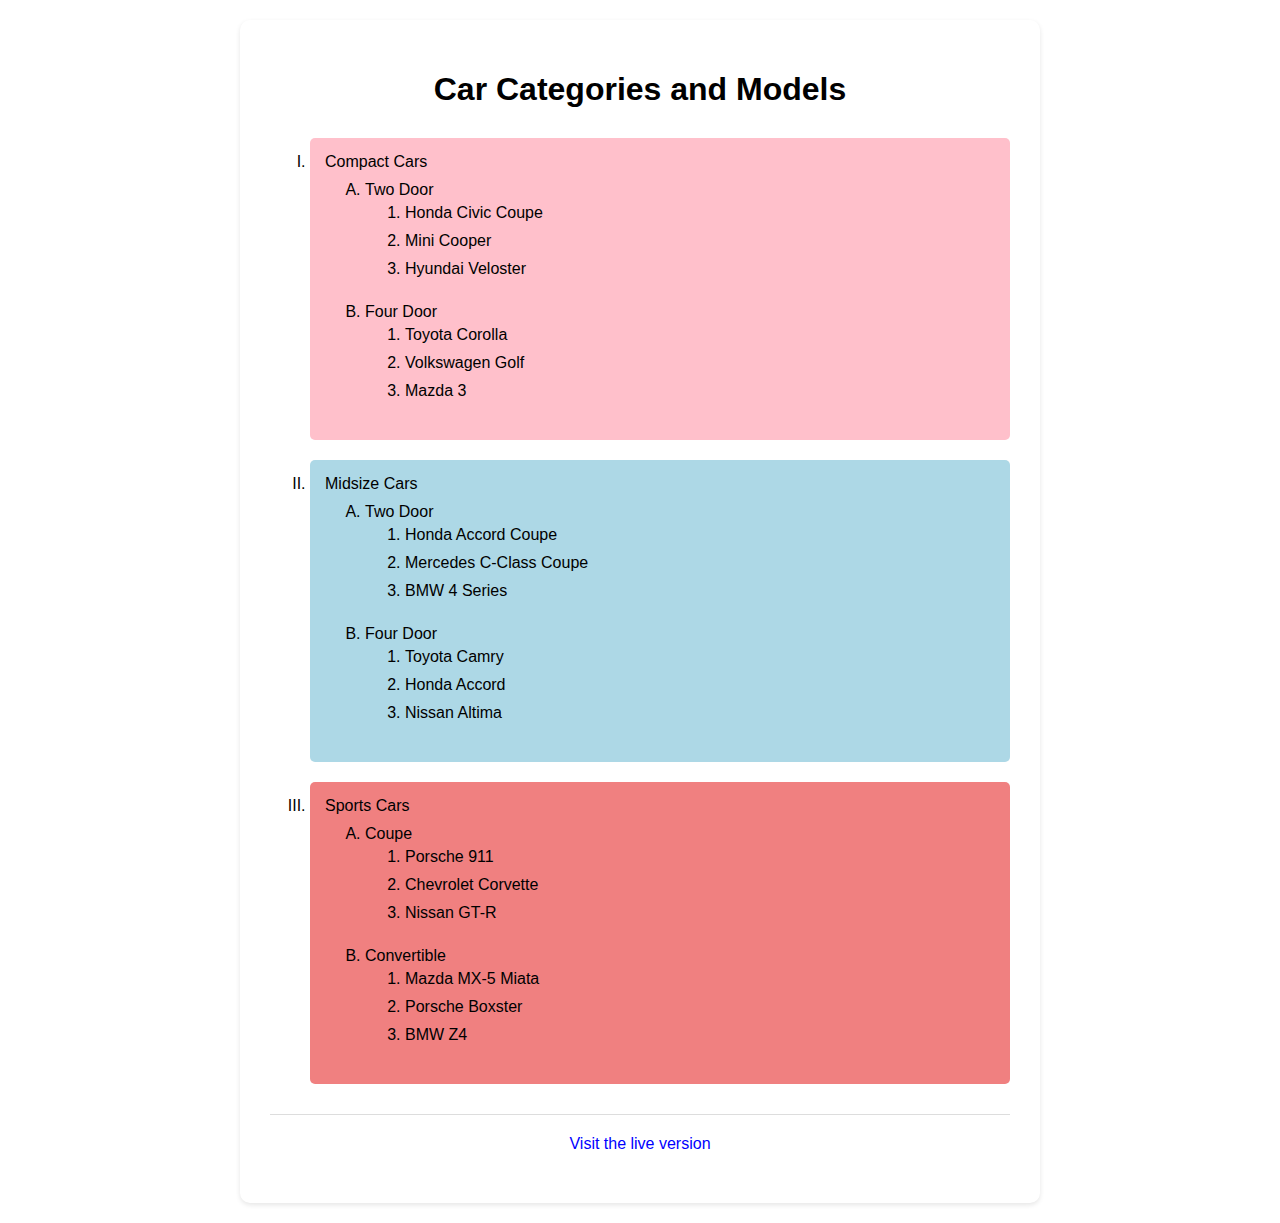
<file: Assignment2.html>
<!DOCTYPE html>
<html lang="en">
<head>
    <meta charset="UTF-8">
    <meta name="viewport" content="width=device-width, initial-scale=1.0">
    <title>Car Categories</title>
    <link rel="icon" href="./car.png" type="image/x-icon">
    
    <style>
        body {
            font-family: Arial, sans-serif;
            max-width: 800px;
            margin: 0 auto;
            padding: 20px;
            background-color: wh;
        }
        
        h1 {
            text-align: center;
            margin-bottom: 30px;
        }
        
        .container {
            background-color: white;
            padding: 30px;
            border-radius: 10px;
            box-shadow: 0 2px 5px rgba(0,0,0,0.1);
        }
        
        ol {
            margin-bottom: 20px;
        }
        
        .main-list {
            list-style-type: upper-roman;
        }
        
        .sub-list {
            list-style-type: upper-alpha;
        }
        
        .car-list {
            list-style-type: decimal;
        }
        
        .footer {
            text-align: center;
            margin-top: 30px;
            padding: 20px;
            border-top: 1px solid #ddd;
        }
        
        a {
            color: blue;
            text-decoration: none;
        }

        a:hover {
            text-decoration: underline;
        }
    </style>
    
    <link rel="stylesheet" href="./Assignment2.css">
</head>
<body>
    <div class="container">
        <h1>Car Categories and Models</h1>
        <ol class="main-list">
            <li style="background-color: pink; padding: 15px; margin-bottom: 20px; border-radius: 5px;">
                Compact Cars
                <ol class="sub-list">
                    <li>Two Door
                        <ol class="car-list">
                            <li>Honda Civic Coupe</li>
                            <li>Mini Cooper</li>
                            <li>Hyundai Veloster</li>
                        </ol>
                    </li>
                    <li>Four Door
                        <ol class="car-list">
                            <li>Toyota Corolla</li>
                            <li>Volkswagen Golf</li>
                            <li>Mazda 3</li>
                        </ol>
                    </li>
                </ol>
            </li>
            
            <li style="background-color: lightblue; padding: 15px; margin-bottom: 20px; border-radius: 5px;">
                Midsize Cars
                <ol class="sub-list">
                    <li>Two Door
                        <ol class="car-list">
                            <li>Honda Accord Coupe</li>
                            <li>Mercedes C-Class Coupe</li>
                            <li>BMW 4 Series</li>
                        </ol>
                    </li>
                    <li>Four Door
                        <ol class="car-list">
                            <li>Toyota Camry</li>
                            <li>Honda Accord</li>
                            <li>Nissan Altima</li>
                        </ol>
                    </li>
                </ol>
            </li>
            
            <li style="background-color: lightcoral; padding: 15px; margin-bottom: 20px; border-radius: 5px;">
                Sports Cars
                <ol class="sub-list">
                    <li>Coupe
                        <ol class="car-list">
                            <li>Porsche 911</li>
                            <li>Chevrolet Corvette</li>
                            <li>Nissan GT-R</li>
                        </ol>
                    </li>
                    <li>Convertible
                        <ol class="car-list">
                            <li>Mazda MX-5 Miata</li>
                            <li>Porsche Boxster</li>
                            <li>BMW Z4</li>
                        </ol>
                    </li>
                </ol>
            </li>
        </ol>
        <div class="footer">
            <a href="http://127.0.0.1:3000/car-lists/Assignment2.html">Visit the live version</a>
        </div>
    </div>
</body>
</html>
</file>
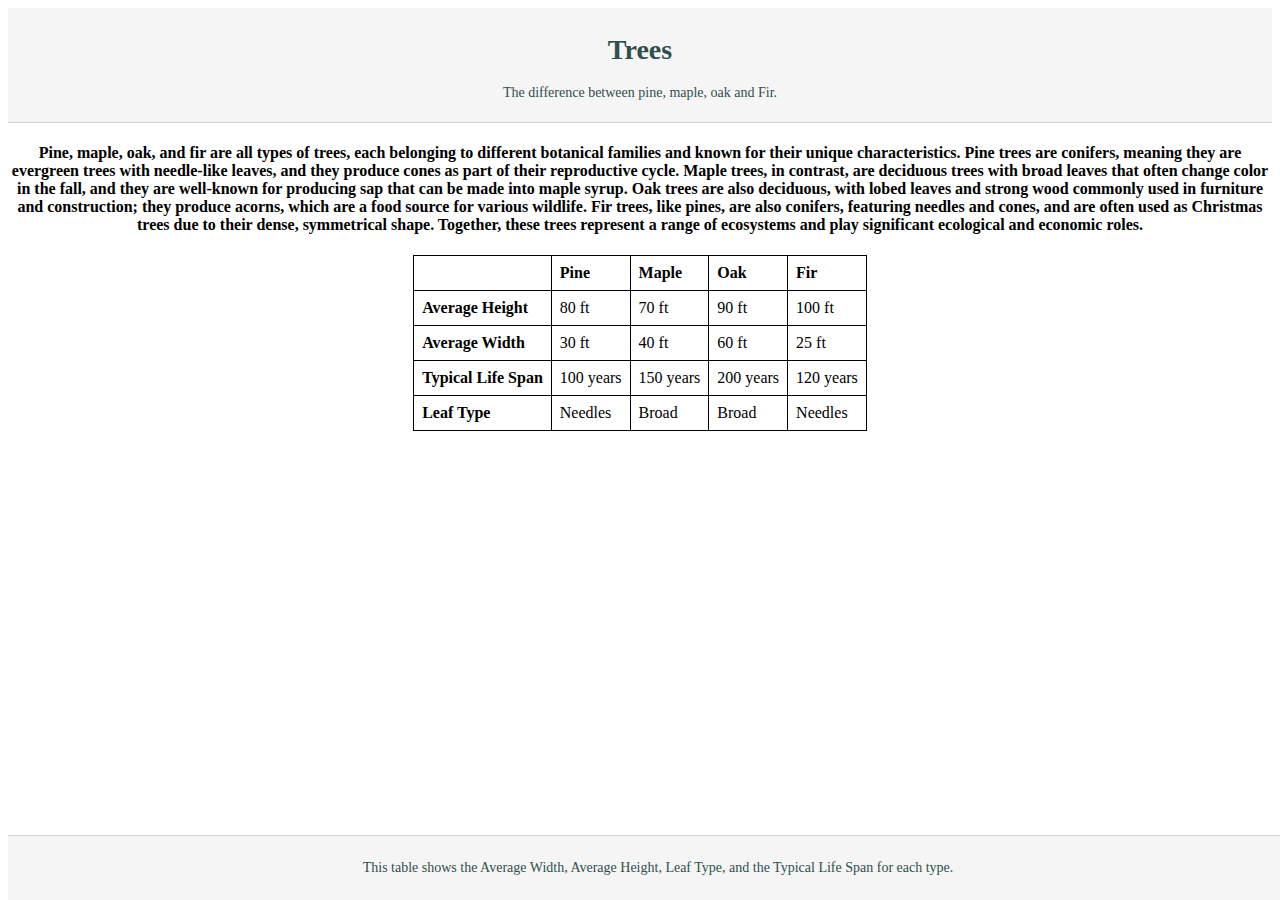
<file: tree-details-table.html>
<!DOCTYPE html>
<html lang="en">

<head>
    <meta charset="utf-8">
    <title>title</title>
</head>
<style>
    article{
        text-align: center;
    }
    table {
        border-collapse: collapse;
        margin: 20px auto; 
    }
    th,td {
        border: 1px solid black;
        padding: 8px;
        text-align: left;
    }
    .footer { 
        position: absolute; 
        bottom: 0; 
        width: 100%;
        padding: 10px;
        background-color: whitesmoke;
        text-align: center;
        font-size: 14px;
        border-top: 1px solid lightgray;
        color: darkslategray;
    }
    .header {
        padding: 7px;
        text-align: center;
        border-bottom: 1px solid lightgray;
        background: whitesmoke;
        color: darkslategray;
        font-size: 14px;
      }
</style>

<body>
    <div class="header">
        <h1>Trees</h1>
        <p>The difference between pine, maple, oak and Fir.</p>
      </div>
    <article>
        <h4>Pine, maple, oak, and fir are all types of trees, each belonging to different botanical families and known
            for their unique characteristics. Pine trees are conifers, meaning they are evergreen trees with needle-like
            leaves, and they produce cones as part of their reproductive cycle. Maple trees, in contrast, are deciduous
            trees with broad leaves that often change color in the fall, and they are well-known for producing sap that
            can be made into maple syrup. Oak trees are also deciduous, with lobed leaves and strong wood commonly used
            in furniture and construction; they produce acorns, which are a food source for various wildlife. Fir trees,
            like pines, are also conifers, featuring needles and cones, and are often used as Christmas trees due to
            their dense, symmetrical shape. Together, these trees represent a range of ecosystems and play significant
            ecological and economic roles.</h4>
    </article>
    <table>
        <tr>
            <th></th>
            <th>Pine</th>
            <th>Maple</th>
            <th>Oak</th>
            <th>Fir</th>
        </tr>
        <tr>
            <th>Average Height</th>
            <td>80 ft</td>
            <td>70 ft</td>
            <td>90 ft</td>
            <td>100 ft</td>
        </tr>
        <tr>
            <th>Average Width</th>
            <td>30 ft</td>
            <td>40 ft</td>
            <td>60 ft</td>
            <td>25 ft</td>
        </tr>
        <tr>
            <th>Typical Life Span</th>
            <td>100 years</td>
            <td>150 years</td>
            <td>200 years</td>
            <td>120 years</td>
        </tr>
        <tr>
            <th>Leaf Type</th>
            <td>Needles</td>
            <td>Broad</td>
            <td>Broad</td>
            <td>Needles</td>
        </tr>
    </table>
    <footer class="footer">
        <p>This table shows the Average Width, Average Height, Leaf Type, and the Typical Life Span for each type.</p>
    </footer>
</body>

</html>
</file>
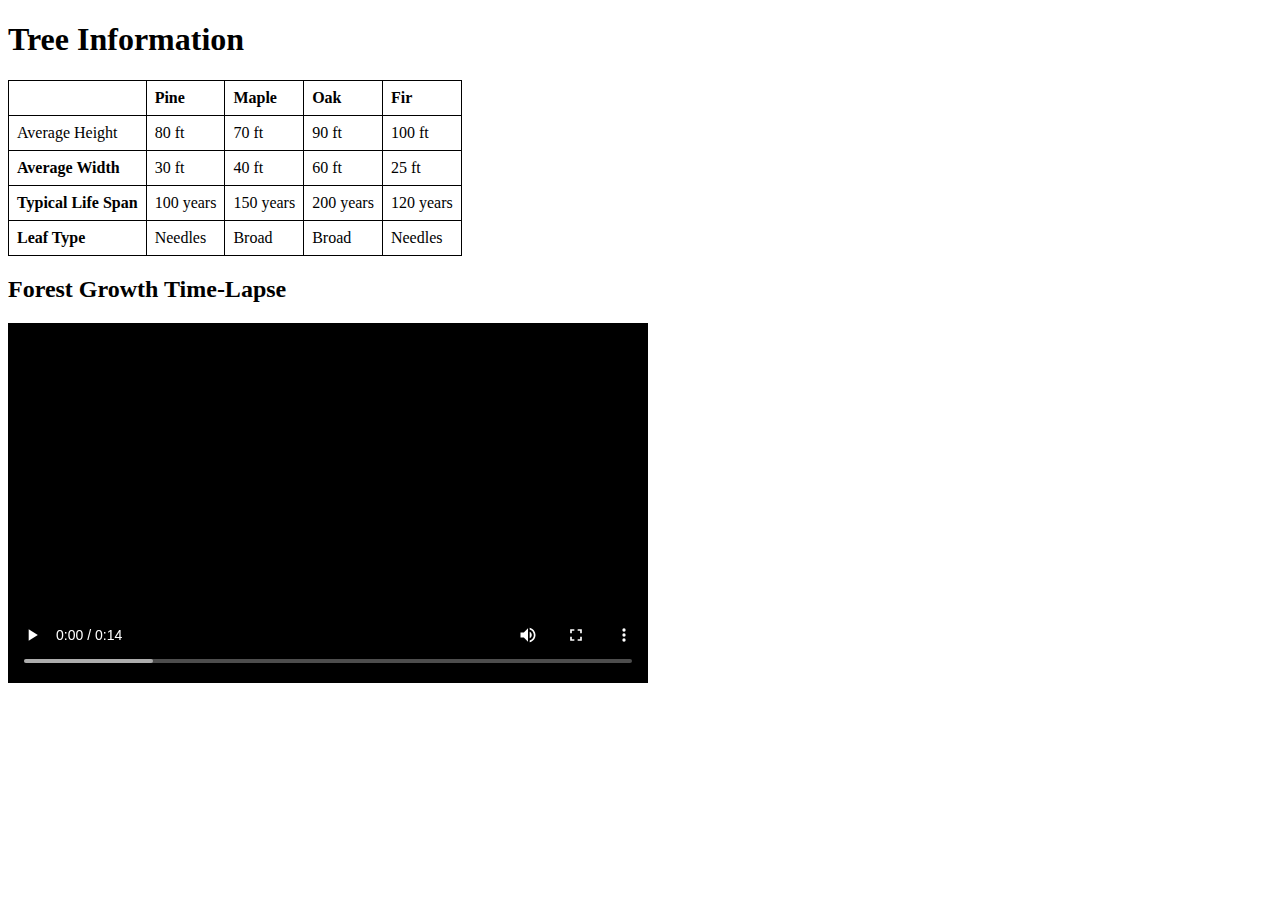
<file: tree-info-with-video.html>
<!DOCTYPE html>
<html lang="en">

<head>
    <meta charset="UTF-8">
    <title>Tree Information with Video</title>
    <style>
        table {
            border-collapse: collapse;
            margin: 20px 0;
        }

        th,
        td {
            border: 1px solid black;
            padding: 8px;
            text-align: left;
        }

        .video-container {
            margin: 20px 0;
        }
    </style>
</head>

<body>
    <h1>Tree Information</h1>
    <table>
        <tr>
            <th></th>
            <th>Pine</th>
            <th>Maple</th>
            <th>Oak</th>
            <th>Fir</th>
        </tr>
        <tr>
            <td>Average Height</td>
            <td>80 ft</td>
            <td>70 ft</td>
            <td>90 ft</td>
            <td>100 ft</td>
        </tr>
        <tr>
            <th>Average Width</th>
            <td>30 ft</td>
            <td>40 ft</td>
            <td>60 ft</td>
            <td>25 ft</td>
        </tr>
        <tr>
            <th>Typical Life Span</th>
            <td>100 years</td>
            <td>150 years</td>
            <td>200 years</td>
            <td>120 years</td>
        </tr>
        <tr>
            <th>Leaf Type</th>
            <td>Needles</td>
            <td>Broad</td>
            <td>Broad</td>
            <td>Needles</td>
        </tr>
    </table>
    <div class="video-container">
        <h2>Forest Growth Time-Lapse</h2>
        <video width="640" height="360" controls loop>
            <source src="./time_lapse.mp4" type="video/mp4">
            <source src="./time_lapse.mp4" type="video/webm">
            <source src="./time_lapse.mp4" type="video/ogg">
            Your browser does not support the video element.
        </video>
    </div>
</body>

</html>
</file>
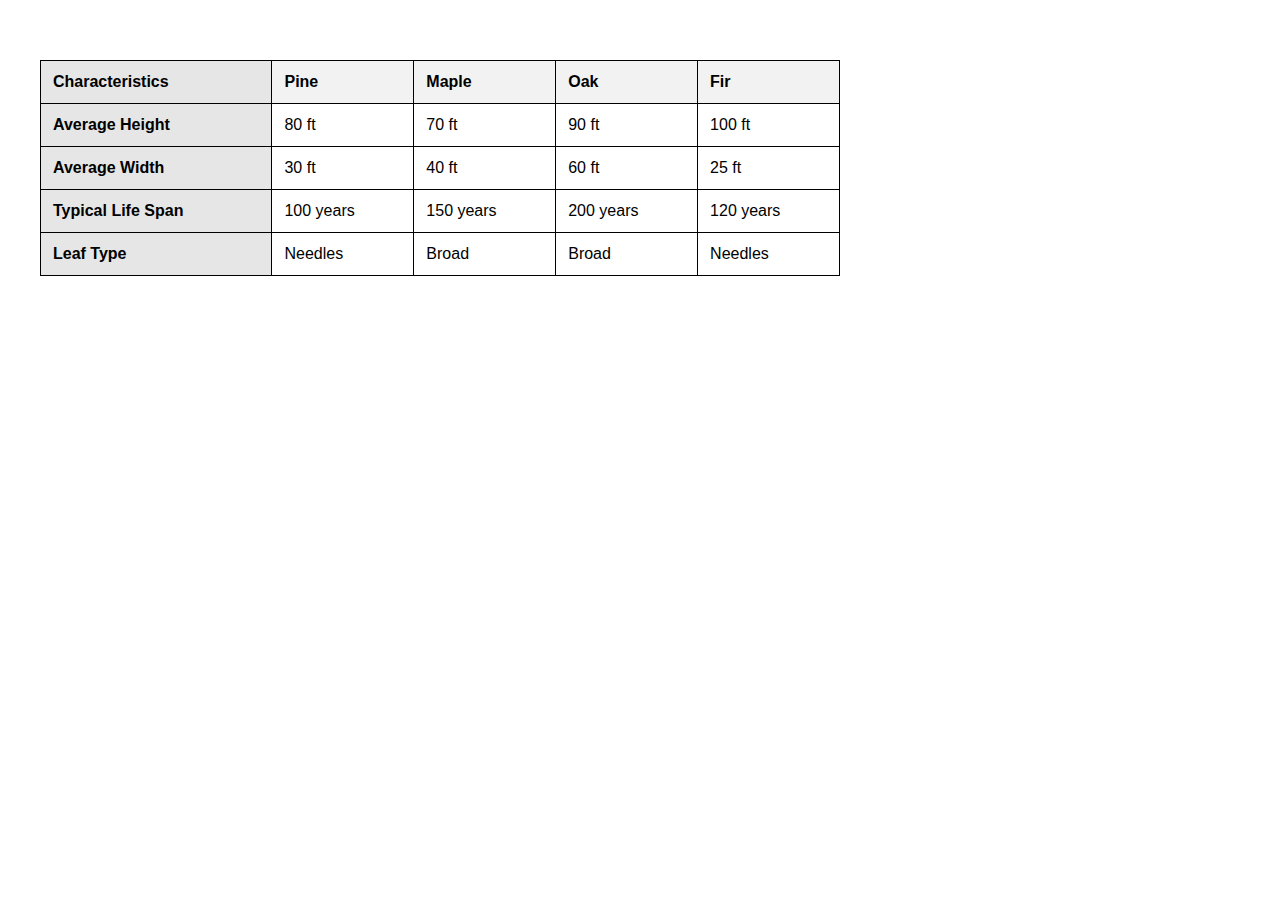
<file: tree-species-comparison.html>
<!DOCTYPE html>
<html lang="en">
<head>
    <meta charset="utf-8">
    <meta name="viewport" content="width=device-width, initial-scale=1.0">
    <title>Tree Species Comparison</title>
    <style>
        body {
            font-family: Arial, sans-serif;
            margin: 20px;
            padding: 20px;
        }

        table {
            border-collapse: collapse;
            margin: 20px 0;
            width: 100%;
            max-width: 800px;
        }

        th, td {
            border: 1px solid black;
            padding: 12px;
            text-align: left;
        }

        th {
            background-color: #f2f2f2;
        }

        tr:hover {
            background-color: #f5f5f5;
        }

        /* First column header style */
        tr th:first-child {
            background-color: #e6e6e6;
        }
    </style>
</head>
<body>
    <table>
        <tr>
            <th>Characteristics</th>
            <th>Pine</th>
            <th>Maple</th>
            <th>Oak</th>
            <th>Fir</th>
        </tr>
        <tr>
            <th>Average Height</th>
            <td>80 ft</td>
            <td>70 ft</td>
            <td>90 ft</td>
            <td>100 ft</td>
        </tr>
        <tr>
            <th>Average Width</th>
            <td>30 ft</td>
            <td>40 ft</td>
            <td>60 ft</td>
            <td>25 ft</td>
        </tr>
        <tr>
            <th>Typical Life Span</th>
            <td>100 years</td>
            <td>150 years</td>
            <td>200 years</td>
            <td>120 years</td>
        </tr>
        <tr>
            <th>Leaf Type</th>
            <td>Needles</td>
            <td>Broad</td>
            <td>Broad</td>
            <td>Needles</td>
        </tr>
    </table>
</body>
</html>
</file>
<file: Assignment2.css>
.car-list li {
    padding: 5px 0;
}

.sub-list > li {
    margin: 10px 0;
}
</file>
